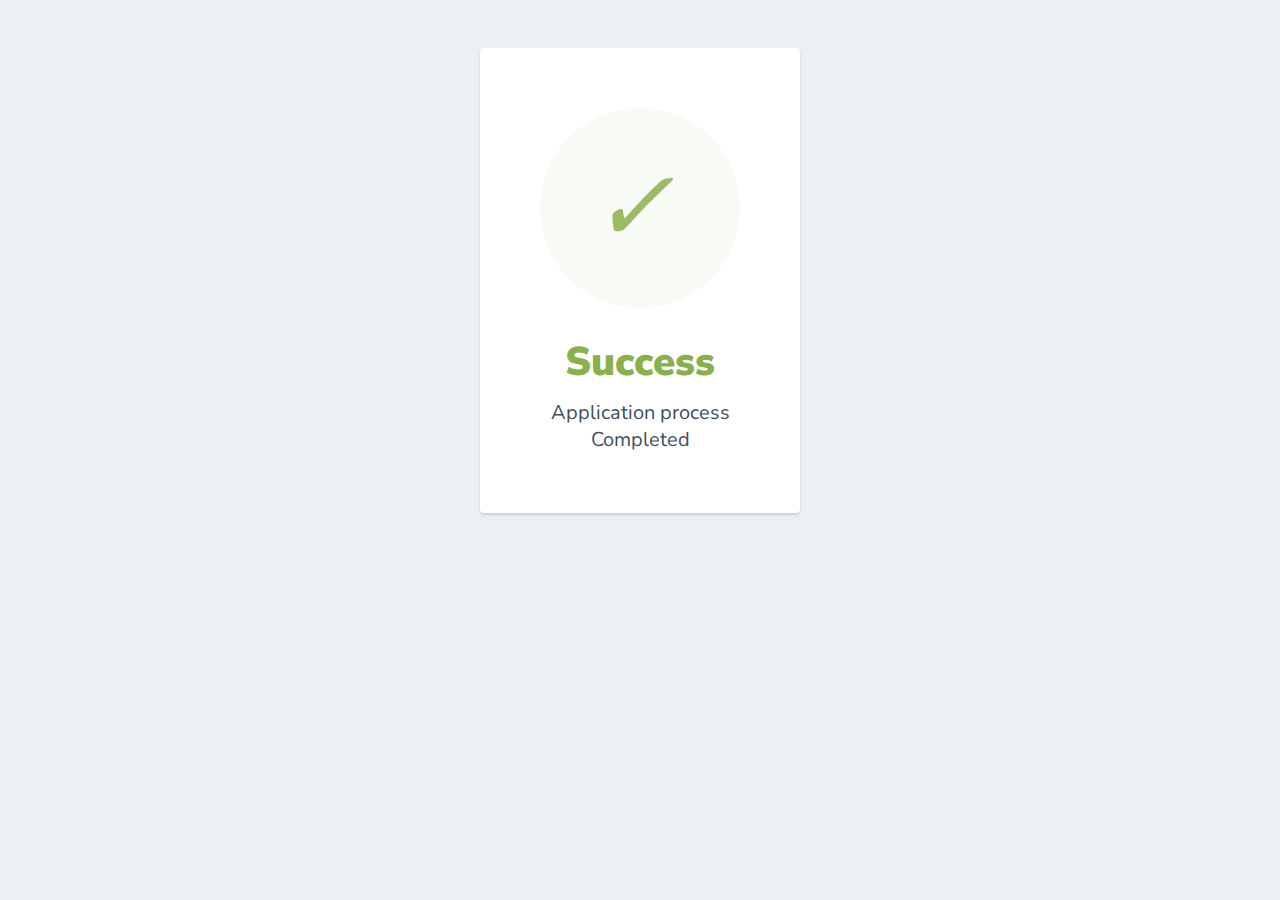
<file: templates/success.html>
<!DOCTYPE html>
<html>
  <head>
    <link
      href="https://fonts.googleapis.com/css?family=Nunito+Sans:400,400i,700,900&display=swap"
      rel="stylesheet"
    />
  </head>
  <style>
    body {
      text-align: center;
      padding: 40px 0;
      background: #ebf0f5;
    }
    h1 {
      color: #88b04b;
      font-family: "Nunito Sans", "Helvetica Neue", sans-serif;
      font-weight: 900;
      font-size: 40px;
      margin-bottom: 10px;
    }
    p {
      color: #404f5e;
      font-family: "Nunito Sans", "Helvetica Neue", sans-serif;
      font-size: 20px;
      margin: 0;
    }
    i {
      color: #9abc66;
      font-size: 100px;
      line-height: 200px;
      margin-left: -15px;
    }
    .card {
      background: white;
      padding: 60px;
      border-radius: 4px;
      box-shadow: 0 2px 3px #c8d0d8;
      display: inline-block;
      margin: 0 auto;
    }
  </style>
  <body>
    <div class="card">
      <div
        style="
          border-radius: 200px;
          height: 200px;
          width: 200px;
          background: #f8faf5;
          margin: 0 auto;
        "
      >
        <i class="checkmark">✓</i>
      </div>
      <h1>Success</h1>
      <p>
        Application process <br />
        Completed
      </p>
    </div>
  </body>
</html>
</file>
